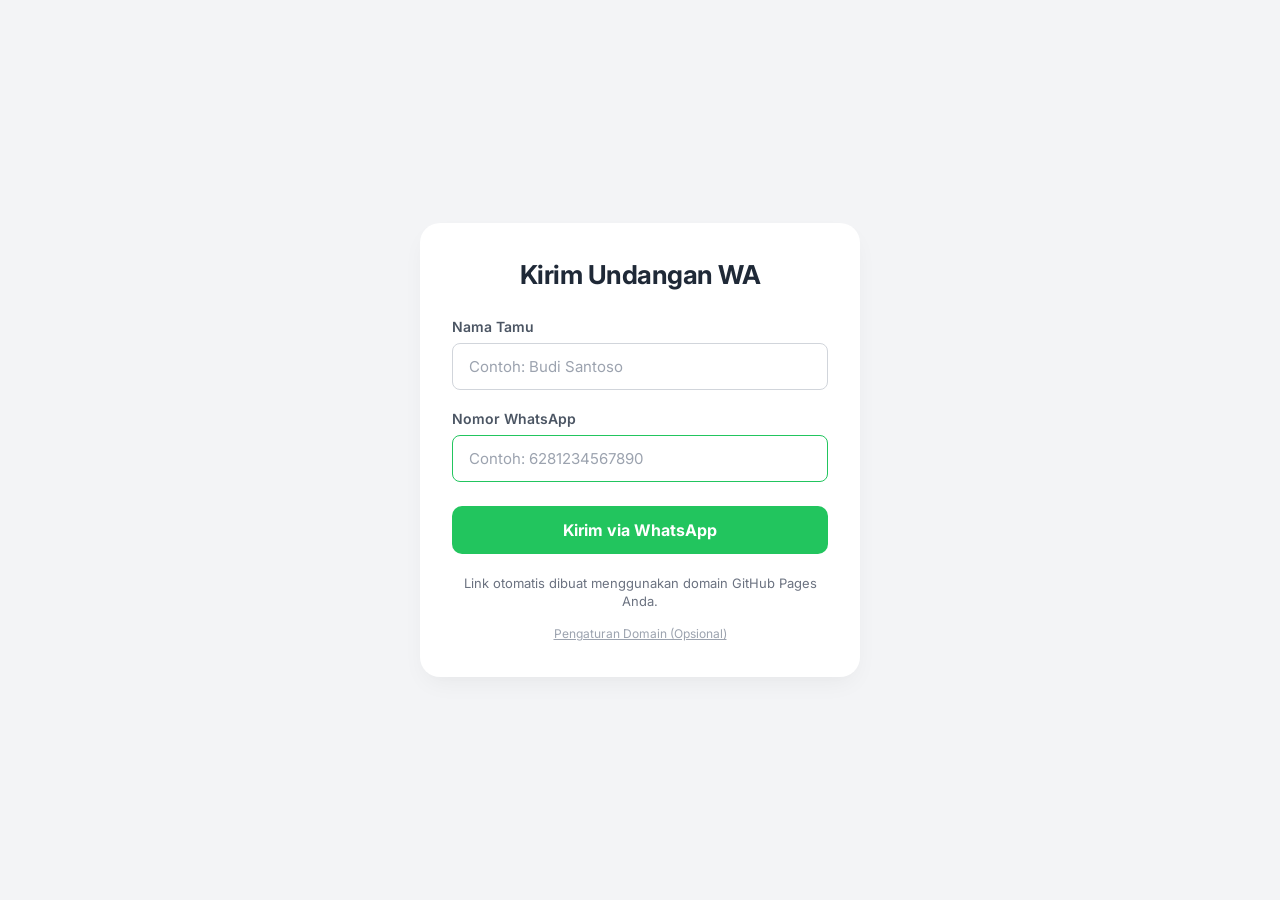
<file: admin.html>
<!DOCTYPE html>
<html lang="id">
<head>
    <meta charset="UTF-8">
    <meta name="viewport" content="width=device-width, initial-scale=1.0">
    <title>Kirim Undangan WA - Admin</title>
    <link rel="preconnect" href="https://fonts.googleapis.com">
    <link rel="preconnect" href="https://fonts.gstatic.com" crossorigin>
    <link href="https://fonts.googleapis.com/css2?family=Inter:wght@400;500;600;700&display=swap" rel="stylesheet">
    <style>
        * {
            box-sizing: border-box;
            margin: 0;
            padding: 0;
            font-family: 'Inter', system-ui, -apple-system, BlinkMacSystemFont, "Segoe UI", Roboto, sans-serif;
        }

        body {
            background-color: #f3f4f6;
            min-height: 100vh;
            display: flex;
            align-items: center;
            justify-content: center;
            padding: 20px;
        }

        .card {
            background: #ffffff;
            width: 100%;
            max-width: 440px;
            border-radius: 20px;
            box-shadow: 0 10px 25px -5px rgba(0, 0, 0, 0.05), 0 8px 10px -6px rgba(0, 0, 0, 0.01);
            padding: 36px 32px;
        }

        .card-title {
            font-size: 26px;
            font-weight: 700;
            color: #1f2937;
            text-align: center;
            margin-bottom: 28px;
            letter-spacing: -0.5px;
        }

        .form-group {
            margin-bottom: 20px;
        }

        .form-label {
            display: block;
            font-size: 14px;
            font-weight: 600;
            color: #4b5563;
            margin-bottom: 8px;
        }

        .form-input {
            width: 100%;
            padding: 13px 16px;
            font-size: 15px;
            border: 1px solid #d1d5db;
            border-radius: 8px;
            outline: none;
            color: #1f2937;
            transition: border-color 0.2s, box-shadow 0.2s;
        }

        .form-input::placeholder {
            color: #9ca3af;
        }

        .form-input:focus {
            border-color: #22c55e;
            box-shadow: 0 0 0 3px rgba(34, 197, 94, 0.15);
        }

        .form-input.active-border {
            border: 1.5px solid #22c55e;
        }

        .btn-submit {
            width: 100%;
            background-color: #22c55e;
            color: #ffffff;
            font-size: 16px;
            font-weight: 700;
            padding: 14px 20px;
            border: none;
            border-radius: 10px;
            cursor: pointer;
            display: flex;
            align-items: center;
            justify-content: center;
            gap: 8px;
            margin-top: 24px;
            transition: background-color 0.2s, transform 0.1s;
        }

        .btn-submit:hover {
            background-color: #16a34a;
        }

        .btn-submit:active {
            transform: scale(0.98);
        }

        .footer-note {
            font-size: 13px;
            color: #6b7280;
            text-align: center;
            margin-top: 20px;
            line-height: 1.4;
        }

        .settings-toggle {
            display: block;
            text-align: center;
            margin-top: 16px;
            font-size: 12px;
            color: #9ca3af;
            cursor: pointer;
            text-decoration: underline;
        }

        .advanced-settings {
            display: none;
            margin-top: 16px;
            padding-top: 16px;
            border-top: 1px dashed #e5e7eb;
        }
    </style>
</head>
<body>

    <div class="card">
        <h1 class="card-title">Kirim Undangan WA</h1>

        <form id="waForm" onsubmit="sendWhatsApp(event)">
            <div class="form-group">
                <label class="form-label" for="namaTamu">Nama Tamu</label>
                <input type="text" id="namaTamu" class="form-input" placeholder="Contoh: Budi Santoso" required autocomplete="off">
            </div>

            <div class="form-group">
                <label class="form-label" for="nomorWA">Nomor WhatsApp</label>
                <input type="tel" id="nomorWA" class="form-input active-border" placeholder="Contoh: 6281234567890" required autocomplete="off">
            </div>

            <button type="submit" class="btn-submit">
                Kirim via WhatsApp
            </button>
        </form>

        <p class="footer-note">Link otomatis dibuat menggunakan domain GitHub Pages Anda.</p>

        <span class="settings-toggle" onclick="toggleSettings()">Pengaturan Domain (Opsional)</span>

        <div class="advanced-settings" id="advancedSettings">
            <div class="form-group">
                <label class="form-label" for="customDomain">Custom Base URL</label>
                <input type="text" id="customDomain" class="form-input" placeholder="https://putridanyusuf.vercel.app/">
            </div>
        </div>
    </div>

    <script>
        // Auto detect base URL for invitation page
        function getInvitationBaseUrl() {
            const custom = document.getElementById('customDomain').value.trim();
            if (custom) {
                return custom.endsWith('/') ? custom : custom + '/';
            }
            let href = window.location.href.split('?')[0].split('#')[0];
            href = href.replace(/\/admin(\.html)?\/?$/i, '/');
            if (!href.endsWith('/')) {
                href = href + '/';
            }
            return href;
        }

        function formatPhoneNumber(phone) {
            let cleaned = phone.replace(/\D/g, '');
            if (cleaned.startsWith('0')) {
                cleaned = '62' + cleaned.substring(1);
            }
            return cleaned;
        }

        function toggleSettings() {
            const adv = document.getElementById('advancedSettings');
            adv.style.display = adv.style.display === 'block' ? 'none' : 'block';
        }

        function sendWhatsApp(e) {
            e.preventDefault();
            const nama = document.getElementById('namaTamu').value.trim();
            const phoneRaw = document.getElementById('nomorWA').value.trim();

            if (!nama || !phoneRaw) {
                alert('Silakan isi Nama Tamu dan Nomor WhatsApp.');
                return;
            }

            const phone = formatPhoneNumber(phoneRaw);
            const baseUrl = getInvitationBaseUrl();
            const invitationUrl = baseUrl + '?to=' + encodeURIComponent(nama);

            const messageText = 
`Assalamualaikum Warahmatullahi Wabarakatuh

Tanpa mengurangi rasa hormat, perkenankan kami mengundang Bapak/Ibu/Saudara/i ${nama} untuk menghadiri acara kami.

Berikut link undangan kami, untuk info lengkap dari acara bisa kunjungi :

${invitationUrl}

Harap dibuka dengan chrome

Merupakan suatu kebahagiaan bagi kami apabila Bapak/Ibu/Saudara/i berkenan untuk hadir dan memberikan doa restu.

Mohon maaf perihal undangan hanya di bagikan melalui pesan ini.

Terima kasih banyak atas perhatiannya.

Wassalamualaikum Warahmatullahi Wabarakatuh

Salam Hormat
Yusup & Putri`;

            const waUrl = `https://api.whatsapp.com/send/?phone=${phone}&text=${encodeURIComponent(messageText)}&type=phone_number&app_absent=0`;

            window.open(waUrl, '_blank');
        }
    </script>
</body>
</html>
</file>
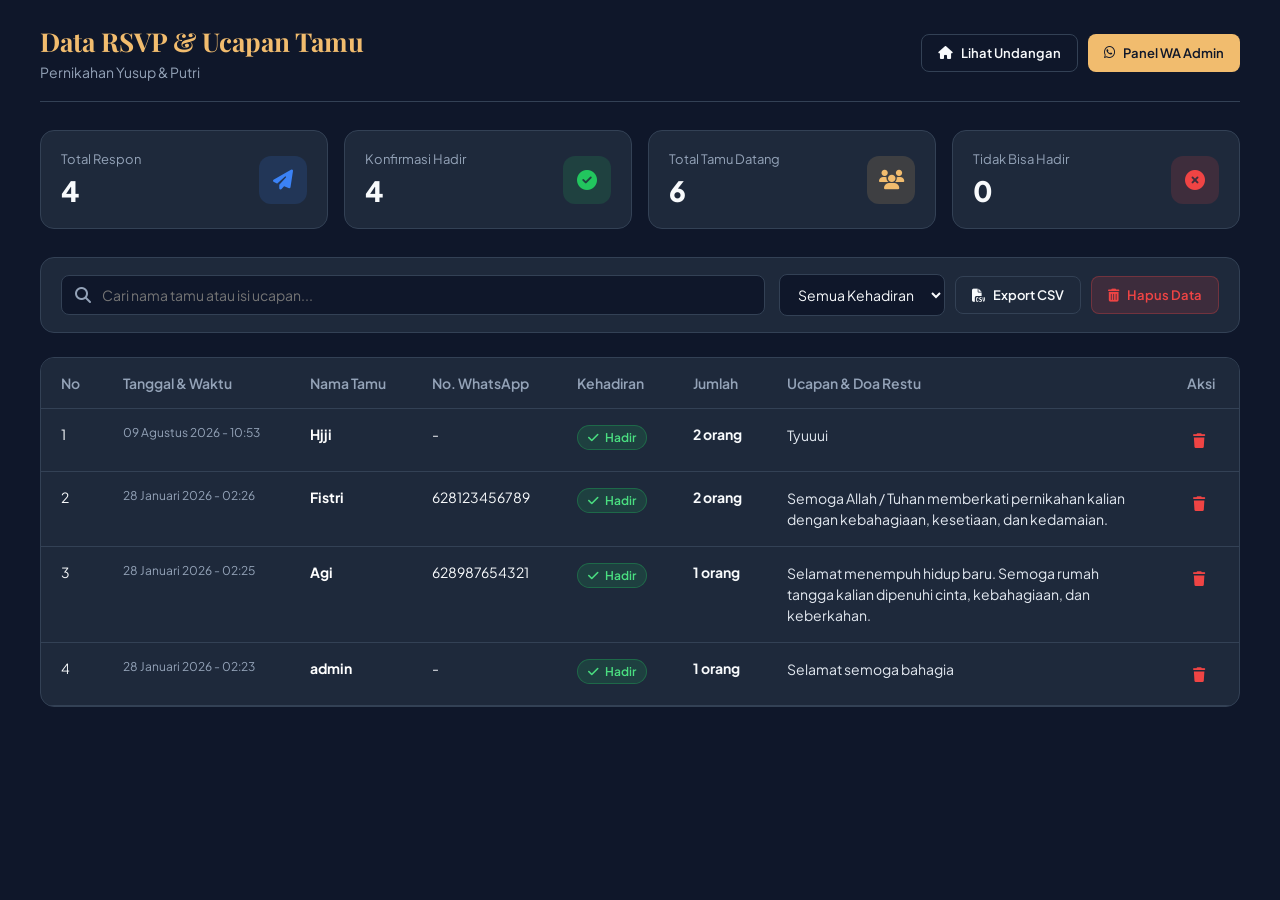
<file: data.html>
<!DOCTYPE html>
<html lang="id">
<head>
    <meta charset="UTF-8">
    <meta name="viewport" content="width=device-width, initial-scale=1.0">
    <title>Data RSVP & Ucapan - Yusup & Putri</title>
    <link rel="preconnect" href="https://fonts.googleapis.com">
    <link rel="preconnect" href="https://fonts.gstatic.com" crossorigin>
    <link href="https://fonts.googleapis.com/css2?family=Plus+Jakarta+Sans:wght@400;500;600;700;800&family=Playfair+Display:ital,wght@0,600;1,400&display=swap" rel="stylesheet">
    <link rel="stylesheet" href="https://cdnjs.cloudflare.com/ajax/libs/font-awesome/6.5.1/css/all.min.css">
    <style>
        :root {
            --bg-color: #0f172a;
            --card-bg: #1e293b;
            --card-border: #334155;
            --text-primary: #f8fafc;
            --text-secondary: #94a3b8;
            --accent-gold: #f1bc6e;
            --accent-green: #22c55e;
            --accent-red: #ef4444;
            --accent-blue: #3b82f6;
        }

        * {
            box-sizing: border-box;
            margin: 0;
            padding: 0;
            font-family: 'Plus Jakarta Sans', sans-serif;
        }

        body {
            background-color: var(--bg-color);
            color: var(--text-primary);
            min-height: 100vh;
            padding: 24px 16px;
        }

        .container {
            max-width: 1200px;
            margin: 0 auto;
        }

        /* Header */
        .header {
            display: flex;
            justify-content: space-between;
            align-items: center;
            flex-wrap: wrap;
            gap: 16px;
            margin-bottom: 28px;
            padding-bottom: 20px;
            border-bottom: 1px solid var(--card-border);
        }

        .header-title h1 {
            font-family: 'Playfair Display', serif;
            font-size: 26px;
            color: var(--accent-gold);
            margin-bottom: 4px;
        }

        .header-title p {
            color: var(--text-secondary);
            font-size: 14px;
        }

        .header-actions {
            display: flex;
            gap: 10px;
        }

        .btn {
            display: inline-flex;
            align-items: center;
            gap: 8px;
            padding: 10px 16px;
            border-radius: 8px;
            font-size: 13px;
            font-weight: 600;
            cursor: pointer;
            border: none;
            text-decoration: none;
            transition: transform 0.1s, opacity 0.2s;
        }

        .btn:active {
            transform: scale(0.97);
        }

        .btn-gold {
            background-color: var(--accent-gold);
            color: #0f172a;
        }

        .btn-outline {
            background-color: transparent;
            border: 1px solid var(--card-border);
            color: var(--text-primary);
        }

        .btn-outline:hover {
            background-color: var(--card-bg);
        }

        .btn-danger {
            background-color: rgba(239, 68, 68, 0.15);
            color: var(--accent-red);
            border: 1px solid rgba(239, 68, 68, 0.3);
        }

        .btn-danger:hover {
            background-color: rgba(239, 68, 68, 0.25);
        }

        /* Stats Cards Grid */
        .stats-grid {
            display: grid;
            grid-template-columns: repeat(auto-fit, minmax(220px, 1fr));
            gap: 16px;
            margin-bottom: 28px;
        }

        .stat-card {
            background: var(--card-bg);
            border: 1px solid var(--card-border);
            border-radius: 14px;
            padding: 20px;
            display: flex;
            align-items: center;
            justify-content: space-between;
        }

        .stat-info span {
            display: block;
            color: var(--text-secondary);
            font-size: 13px;
            margin-bottom: 6px;
        }

        .stat-info h2 {
            font-size: 28px;
            font-weight: 800;
        }

        .stat-icon {
            width: 48px;
            height: 48px;
            border-radius: 12px;
            display: flex;
            align-items: center;
            justify-content: center;
            font-size: 20px;
        }

        .icon-blue { background: rgba(59, 130, 246, 0.15); color: var(--accent-blue); }
        .icon-green { background: rgba(34, 197, 94, 0.15); color: var(--accent-green); }
        .icon-red { background: rgba(239, 68, 68, 0.15); color: var(--accent-red); }
        .icon-gold { background: rgba(241, 188, 110, 0.15); color: var(--accent-gold); }

        /* Controls / Search Bar */
        .controls-card {
            background: var(--card-bg);
            border: 1px solid var(--card-border);
            border-radius: 14px;
            padding: 16px 20px;
            margin-bottom: 24px;
            display: flex;
            justify-content: space-between;
            align-items: center;
            flex-wrap: wrap;
            gap: 14px;
        }

        .search-box {
            position: relative;
            flex: 1;
            min-width: 240px;
        }

        .search-box i {
            position: absolute;
            left: 14px;
            top: 50%;
            transform: translateY(-50%);
            color: var(--text-secondary);
        }

        .search-input {
            width: 100%;
            padding: 10px 14px 10px 40px;
            background: var(--bg-color);
            border: 1px solid var(--card-border);
            border-radius: 8px;
            color: var(--text-primary);
            font-size: 14px;
            outline: none;
        }

        .search-input:focus {
            border-color: var(--accent-gold);
        }

        .filter-group {
            display: flex;
            gap: 10px;
            align-items: center;
        }

        .select-filter {
            padding: 10px 14px;
            background: var(--bg-color);
            border: 1px solid var(--card-border);
            border-radius: 8px;
            color: var(--text-primary);
            font-size: 14px;
            outline: none;
            cursor: pointer;
        }

        /* Table Card */
        .table-card {
            background: var(--card-bg);
            border: 1px solid var(--card-border);
            border-radius: 14px;
            overflow: hidden;
        }

        .table-responsive {
            width: 100%;
            overflow-x: auto;
        }

        table {
            width: 100%;
            border-collapse: collapse;
            text-align: left;
            font-size: 14px;
        }

        th {
            background: #1e293b;
            color: var(--text-secondary);
            font-weight: 600;
            padding: 16px 20px;
            border-bottom: 1px solid var(--card-border);
            white-space: nowrap;
        }

        td {
            padding: 16px 20px;
            border-bottom: 1px solid var(--card-border);
            vertical-align: top;
        }

        tr:hover {
            background-color: rgba(255, 255, 255, 0.02);
        }

        .badge {
            display: inline-flex;
            align-items: center;
            gap: 6px;
            padding: 4px 10px;
            border-radius: 20px;
            font-size: 12px;
            font-weight: 600;
        }

        .badge-hadir {
            background: rgba(34, 197, 94, 0.15);
            color: #4ade80;
            border: 1px solid rgba(34, 197, 94, 0.3);
        }

        .badge-absent {
            background: rgba(239, 68, 68, 0.15);
            color: #f87171;
            border: 1px solid rgba(239, 68, 68, 0.3);
        }

        .badge-public {
            background: rgba(59, 130, 246, 0.15);
            color: #60a5fa;
            border: 1px solid rgba(59, 130, 246, 0.3);
        }

        .ucapan-text {
            color: #e2e8f0;
            line-height: 1.5;
            max-width: 380px;
        }

        .date-text {
            color: var(--text-secondary);
            font-size: 12px;
            white-space: nowrap;
        }

        .guest-name {
            font-weight: 700;
            color: #ffffff;
        }

        .action-btn {
            background: none;
            border: none;
            color: var(--accent-red);
            cursor: pointer;
            font-size: 14px;
            padding: 6px;
            border-radius: 4px;
            transition: background 0.2s;
        }

        .action-btn:hover {
            background: rgba(239, 68, 68, 0.15);
        }

        .empty-state {
            padding: 48px 20px;
            text-align: center;
            color: var(--text-secondary);
        }

        .empty-state i {
            font-size: 40px;
            margin-bottom: 12px;
            color: var(--card-border);
        }

        @media (max-width: 768px) {
            .header-title h1 {
                font-size: 22px;
            }
            body {
                padding: 16px 10px;
            }
        }
    </style>
</head>
<body>

    <div class="container">
        <!-- Header -->
        <div class="header">
            <div class="header-title">
                <h1>Data RSVP & Ucapan Tamu</h1>
                <p>Pernikahan Yusup & Putri</p>
            </div>
            <div class="header-actions">
                <a href="/" class="btn btn-outline">
                    <i class="fa-solid fa-house"></i> Lihat Undangan
                </a>
                <a href="/admin.html" class="btn btn-gold">
                    <i class="fa-brands fa-whatsapp"></i> Panel WA Admin
                </a>
            </div>
        </div>

        <!-- Stats Cards -->
        <div class="stats-grid">
            <div class="stat-card">
                <div class="stat-info">
                    <span>Total Respon</span>
                    <h2 id="statTotal">0</h2>
                </div>
                <div class="stat-icon icon-blue">
                    <i class="fa-solid fa-paper-plane"></i>
                </div>
            </div>

            <div class="stat-card">
                <div class="stat-info">
                    <span>Konfirmasi Hadir</span>
                    <h2 id="statHadir">0</h2>
                </div>
                <div class="stat-icon icon-green">
                    <i class="fa-solid fa-circle-check"></i>
                </div>
            </div>

            <div class="stat-card">
                <div class="stat-info">
                    <span>Total Tamu Datang</span>
                    <h2 id="statJumlahTamu">0</h2>
                </div>
                <div class="stat-icon icon-gold">
                    <i class="fa-solid fa-users"></i>
                </div>
            </div>

            <div class="stat-card">
                <div class="stat-info">
                    <span>Tidak Bisa Hadir</span>
                    <h2 id="statAbsent">0</h2>
                </div>
                <div class="stat-icon icon-red">
                    <i class="fa-solid fa-circle-xmark"></i>
                </div>
            </div>
        </div>

        <!-- Controls / Search Bar -->
        <div class="controls-card">
            <div class="search-box">
                <i class="fa-solid fa-magnifying-glass"></i>
                <input type="text" id="searchInput" class="search-input" placeholder="Cari nama tamu atau isi ucapan..." oninput="renderTable()">
            </div>
            <div class="filter-group">
                <select id="filterStatus" class="select-filter" onchange="renderTable()">
                    <option value="all">Semua Kehadiran</option>
                    <option value="hadir">Hadir</option>
                    <option value="absent">Tidak Hadir</option>
                </select>
                <button class="btn btn-outline" onclick="exportCSV()">
                    <i class="fa-solid fa-file-csv"></i> Export CSV
                </button>
                <button class="btn btn-danger" onclick="clearAllData()">
                    <i class="fa-solid fa-trash-can"></i> Hapus Data
                </button>
            </div>
        </div>

        <!-- Data Table -->
        <div class="table-card">
            <div class="table-responsive">
                <table>
                    <thead>
                        <tr>
                            <th>No</th>
                            <th>Tanggal & Waktu</th>
                            <th>Nama Tamu</th>
                            <th>No. WhatsApp</th>
                            <th>Kehadiran</th>
                            <th>Jumlah</th>
                            <th>Ucapan & Doa Restu</th>
                            <th>Aksi</th>
                        </tr>
                    </thead>
                    <tbody id="dataTableBody">
                        <!-- Data rows injected by JS -->
                    </tbody>
                </table>
            </div>
            <div id="emptyState" class="empty-state" style="display: none;">
                <i class="fa-solid fa-inbox"></i>
                <p>Belum ada data ucapan atau konfirmasi dari tamu.</p>
            </div>
        </div>
    </div>

    <script>
        const STORAGE_KEY = 'yusup_putri_ucapan_data';

        const defaultData = [
            { id: 1, nama: "Hjji", wa: "-", kehadiran: "Hadir", jumlah: 2, tanggal: "09 Agustus 2026 - 10:53", ucapan: "Tyuuui" },
            { id: 2, nama: "Fistri", wa: "628123456789", kehadiran: "Hadir", jumlah: 2, tanggal: "28 Januari 2026 - 02:26", ucapan: "Semoga Allah / Tuhan memberkati pernikahan kalian dengan kebahagiaan, kesetiaan, dan kedamaian." },
            { id: 3, nama: "Agi", wa: "628987654321", kehadiran: "Hadir", jumlah: 1, tanggal: "28 Januari 2026 - 02:25", ucapan: "Selamat menempuh hidup baru. Semoga rumah tangga kalian dipenuhi cinta, kebahagiaan, dan keberkahan." },
            { id: 4, nama: "admin", wa: "-", kehadiran: "Hadir", jumlah: 1, tanggal: "28 Januari 2026 - 02:23", ucapan: "Selamat semoga bahagia" }
        ];

        function getData() {
            let data = [];
            try {
                data = JSON.parse(localStorage.getItem(STORAGE_KEY));
            } catch (e) {}

            if (!data || !Array.isArray(data) || data.length === 0) {
                data = defaultData;
                localStorage.setItem(STORAGE_KEY, JSON.stringify(defaultData));
            }
            return data;
        }

        function renderTable() {
            const data = getData();
            const search = document.getElementById('searchInput').value.toLowerCase().trim();
            const filter = document.getElementById('filterStatus').value;
            const tbody = document.getElementById('dataTableBody');
            const emptyState = document.getElementById('emptyState');

            // Statistics calculation
            let totalHadir = 0;
            let totalAbsent = 0;
            let totalJumlahTamu = 0;

            data.forEach(item => {
                const k = (item.kehadiran || '').toLowerCase();
                if (k.includes('tidak') || k.includes('no') || k.includes('maaf')) {
                    totalAbsent++;
                } else {
                    totalHadir++;
                    totalJumlahTamu += (parseInt(item.jumlah) || 1);
                }
            });

            document.getElementById('statTotal').innerText = data.length;
            document.getElementById('statHadir').innerText = totalHadir;
            document.getElementById('statJumlahTamu').innerText = totalJumlahTamu;
            document.getElementById('statAbsent').innerText = totalAbsent;

            // Filter data
            const filtered = data.filter(item => {
                const matchesSearch = (item.nama || '').toLowerCase().includes(search) || (item.ucapan || '').toLowerCase().includes(search);
                const k = (item.kehadiran || '').toLowerCase();
                const isAbsent = k.includes('tidak') || k.includes('no') || k.includes('maaf');

                let matchesFilter = true;
                if (filter === 'hadir') matchesFilter = !isAbsent;
                if (filter === 'absent') matchesFilter = isAbsent;

                return matchesSearch && matchesFilter;
            });

            if (filtered.length === 0) {
                tbody.innerHTML = '';
                emptyState.style.display = 'block';
                return;
            }

            emptyState.style.display = 'none';
            let html = '';
            filtered.forEach((item, index) => {
                const k = (item.kehadiran || 'Hadir').toLowerCase();
                let badgeClass = 'badge-hadir';
                let badgeIcon = '<i class="fa-solid fa-check"></i>';
                let statusLabel = item.kehadiran || 'Hadir';

                if (k.includes('tidak') || k.includes('no') || k.includes('maaf')) {
                    badgeClass = 'badge-absent';
                    badgeIcon = '<i class="fa-solid fa-xmark"></i>';
                    statusLabel = 'Tidak Hadir';
                }

                html += `
                    <tr>
                        <td>${index + 1}</td>
                        <td class="date-text">${item.tanggal || '-'}</td>
                        <td class="guest-name">${escapeHtml(item.nama)}</td>
                        <td>${escapeHtml(item.wa || '-')}</td>
                        <td><span class="badge ${badgeClass}">${badgeIcon} ${statusLabel}</span></td>
                        <td><strong>${item.jumlah || 1} orang</strong></td>
                        <td class="ucapan-text">${escapeHtml(item.ucapan || '-')}</td>
                        <td>
                            <button class="action-btn" title="Hapus ucapan ini" onclick="deleteEntry(${item.id || index})">
                                <i class="fa-solid fa-trash"></i>
                            </button>
                        </td>
                    </tr>
                `;
            });

            tbody.innerHTML = html;
        }

        function escapeHtml(str) {
            return String(str || '').replace(/&/g, '&amp;').replace(/</g, '&lt;').replace(/>/g, '&gt;').replace(/"/g, '&quot;');
        }

        function deleteEntry(id) {
            if (!confirm('Apakah Anda yakin ingin menghapus ucapan ini?')) return;
            let data = getData();
            data = data.filter((item, idx) => (item.id ? item.id !== id : idx !== id));
            localStorage.setItem(STORAGE_KEY, JSON.stringify(data));
            renderTable();
        }

        function clearAllData() {
            if (!confirm('Apakah Anda yakin ingin menghapus SELURUH data ucapan & RSVP? Tindakan ini tidak bisa dibatalkan!')) return;
            localStorage.setItem(STORAGE_KEY, JSON.stringify([]));
            renderTable();
        }

        function exportCSV() {
            const data = getData();
            if (data.length === 0) {
                alert('Tidak ada data untuk diexport.');
                return;
            }

            let csvContent = "data:text/csv;charset=utf-8,No,Tanggal,Nama Tamu,WhatsApp,Kehadiran,Jumlah Tamu,Ucapan\n";
            data.forEach((item, idx) => {
                const nama = `"${(item.nama || '').replace(/"/g, '""')}"`;
                const wa = `"${(item.wa || '').replace(/"/g, '""')}"`;
                const kehadiran = `"${(item.kehadiran || '').replace(/"/g, '""')}"`;
                const jumlah = item.jumlah || 1;
                const ucapan = `"${(item.ucapan || '').replace(/"/g, '""')}"`;
                const tanggal = `"${(item.tanggal || '').replace(/"/g, '""')}"`;
                csvContent += `${idx + 1},${tanggal},${nama},${wa},${kehadiran},${jumlah},${ucapan}\n`;
            });

            const encodedUri = encodeURI(csvContent);
            const link = document.createElement("a");
            link.setAttribute("href", encodedUri);
            link.setAttribute("download", `Data_RSVP_Yusup_Putri_${Date.now()}.csv`);
            document.body.appendChild(link);
            link.click();
            document.body.removeChild(link);
        }

        // Auto render on load
        document.addEventListener('DOMContentLoaded', renderTable);
    </script>
</body>
</html>
</file>
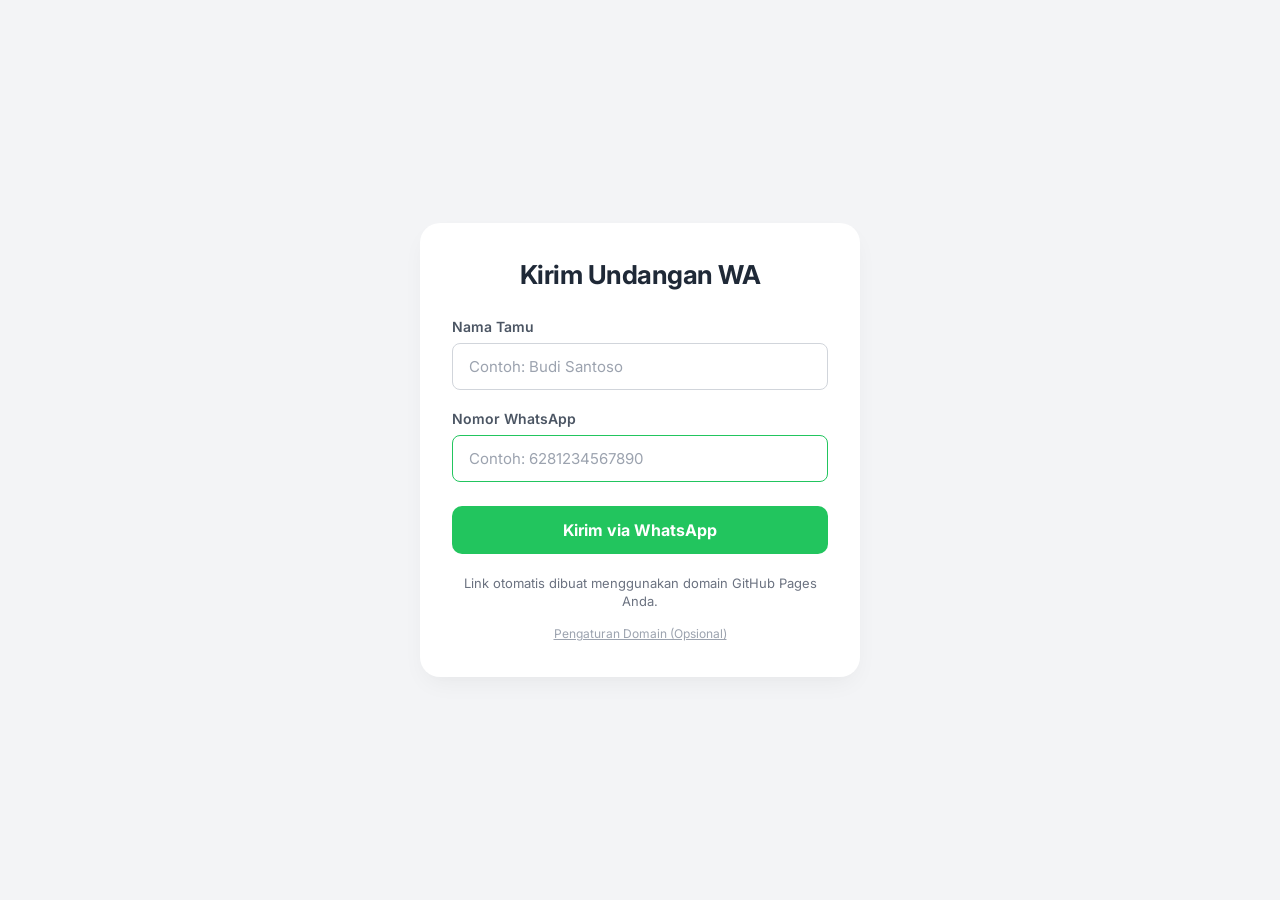
<file: marawa-minang/admin.html>
<!DOCTYPE html>
<html lang="id">
<head>
    <meta charset="UTF-8">
    <meta name="viewport" content="width=device-width, initial-scale=1.0">
    <title>Kirim Undangan WA - Admin</title>
    <link rel="preconnect" href="https://fonts.googleapis.com">
    <link rel="preconnect" href="https://fonts.gstatic.com" crossorigin>
    <link href="https://fonts.googleapis.com/css2?family=Inter:wght@400;500;600;700&display=swap" rel="stylesheet">
    <style>
        * {
            box-sizing: border-box;
            margin: 0;
            padding: 0;
            font-family: 'Inter', system-ui, -apple-system, BlinkMacSystemFont, "Segoe UI", Roboto, sans-serif;
        }

        body {
            background-color: #f3f4f6;
            min-height: 100vh;
            display: flex;
            align-items: center;
            justify-content: center;
            padding: 20px;
        }

        .card {
            background: #ffffff;
            width: 100%;
            max-width: 440px;
            border-radius: 20px;
            box-shadow: 0 10px 25px -5px rgba(0, 0, 0, 0.05), 0 8px 10px -6px rgba(0, 0, 0, 0.01);
            padding: 36px 32px;
        }

        .card-title {
            font-size: 26px;
            font-weight: 700;
            color: #1f2937;
            text-align: center;
            margin-bottom: 28px;
            letter-spacing: -0.5px;
        }

        .form-group {
            margin-bottom: 20px;
        }

        .form-label {
            display: block;
            font-size: 14px;
            font-weight: 600;
            color: #4b5563;
            margin-bottom: 8px;
        }

        .form-input {
            width: 100%;
            padding: 13px 16px;
            font-size: 15px;
            border: 1px solid #d1d5db;
            border-radius: 8px;
            outline: none;
            color: #1f2937;
            transition: border-color 0.2s, box-shadow 0.2s;
        }

        .form-input::placeholder {
            color: #9ca3af;
        }

        .form-input:focus {
            border-color: #22c55e;
            box-shadow: 0 0 0 3px rgba(34, 197, 94, 0.15);
        }

        .form-input.active-border {
            border: 1.5px solid #22c55e;
        }

        .btn-submit {
            width: 100%;
            background-color: #22c55e;
            color: #ffffff;
            font-size: 16px;
            font-weight: 700;
            padding: 14px 20px;
            border: none;
            border-radius: 10px;
            cursor: pointer;
            display: flex;
            align-items: center;
            justify-content: center;
            gap: 8px;
            margin-top: 24px;
            transition: background-color 0.2s, transform 0.1s;
        }

        .btn-submit:hover {
            background-color: #16a34a;
        }

        .btn-submit:active {
            transform: scale(0.98);
        }

        .footer-note {
            font-size: 13px;
            color: #6b7280;
            text-align: center;
            margin-top: 20px;
            line-height: 1.4;
        }

        .settings-toggle {
            display: block;
            text-align: center;
            margin-top: 16px;
            font-size: 12px;
            color: #9ca3af;
            cursor: pointer;
            text-decoration: underline;
        }

        .advanced-settings {
            display: none;
            margin-top: 16px;
            padding-top: 16px;
            border-top: 1px dashed #e5e7eb;
        }
    </style>
</head>
<body>

    <div class="card">
        <h1 class="card-title">Kirim Undangan WA</h1>

        <form id="waForm" onsubmit="sendWhatsApp(event)">
            <div class="form-group">
                <label class="form-label" for="namaTamu">Nama Tamu</label>
                <input type="text" id="namaTamu" class="form-input" placeholder="Contoh: Budi Santoso" required autocomplete="off">
            </div>

            <div class="form-group">
                <label class="form-label" for="nomorWA">Nomor WhatsApp</label>
                <input type="tel" id="nomorWA" class="form-input active-border" placeholder="Contoh: 6281234567890" required autocomplete="off">
            </div>

            <button type="submit" class="btn-submit">
                Kirim via WhatsApp
            </button>
        </form>

        <p class="footer-note">Link otomatis dibuat menggunakan domain GitHub Pages Anda.</p>

        <span class="settings-toggle" onclick="toggleSettings()">Pengaturan Domain (Opsional)</span>

        <div class="advanced-settings" id="advancedSettings">
            <div class="form-group">
                <label class="form-label" for="customDomain">Custom Base URL</label>
                <input type="text" id="customDomain" class="form-input" placeholder="https://domainanda.com/">
            </div>
        </div>
    </div>

    <script>
        // Auto detect base URL for index.html
        function getInvitationBaseUrl() {
            const custom = document.getElementById('customDomain').value.trim();
            if (custom) {
                return custom.endsWith('/') ? custom : custom + '/';
            }
            let href = window.location.href.split('?')[0].split('#')[0];
            href = href.replace(/\/admin(\.html)?\/?$/i, '/');
            if (!href.endsWith('/')) {
                href = href + '/';
            }
            return href;
        }

        function formatPhoneNumber(phone) {
            let cleaned = phone.replace(/\D/g, '');
            if (cleaned.startsWith('0')) {
                cleaned = '62' + cleaned.substring(1);
            }
            return cleaned;
        }

        function toggleSettings() {
            const adv = document.getElementById('advancedSettings');
            adv.style.display = adv.style.display === 'block' ? 'none' : 'block';
        }

        function sendWhatsApp(e) {
            e.preventDefault();
            const nama = document.getElementById('namaTamu').value.trim();
            const phoneRaw = document.getElementById('nomorWA').value.trim();

            if (!nama || !phoneRaw) {
                alert('Silakan isi Nama Tamu dan Nomor WhatsApp.');
                return;
            }

            const phone = formatPhoneNumber(phoneRaw);
            const baseUrl = getInvitationBaseUrl();
            const invitationUrl = baseUrl + '?to=' + encodeURIComponent(nama);

            const messageText = 
`Assalamualaikum Warahmatullahi Wabarakatuh

Tanpa mengurangi rasa hormat, perkenankan kami mengundang Bapak/Ibu/Saudara/i ${nama} untuk menghadiri acara kami.

Berikut link undangan kami, untuk info lengkap dari acara bisa kunjungi :

${invitationUrl}

Harap dibuka dengan chrome

Merupakan suatu kebahagiaan bagi kami apabila Bapak/Ibu/Saudara/i berkenan untuk hadir dan memberikan doa restu.

Mohon maaf perihal undangan hanya di bagikan melalui pesan ini.

Terima kasih banyak atas perhatiannya.

Wassalamualaikum Warahmatullahi Wabarakatuh

Salam Hormat
Yusup & Putri`;

            const waUrl = `https://api.whatsapp.com/send/?phone=${phone}&text=${encodeURIComponent(messageText)}&type=phone_number&app_absent=0`;

            window.open(waUrl, '_blank');
        }
    </script>
</body>
</html>
</file>
